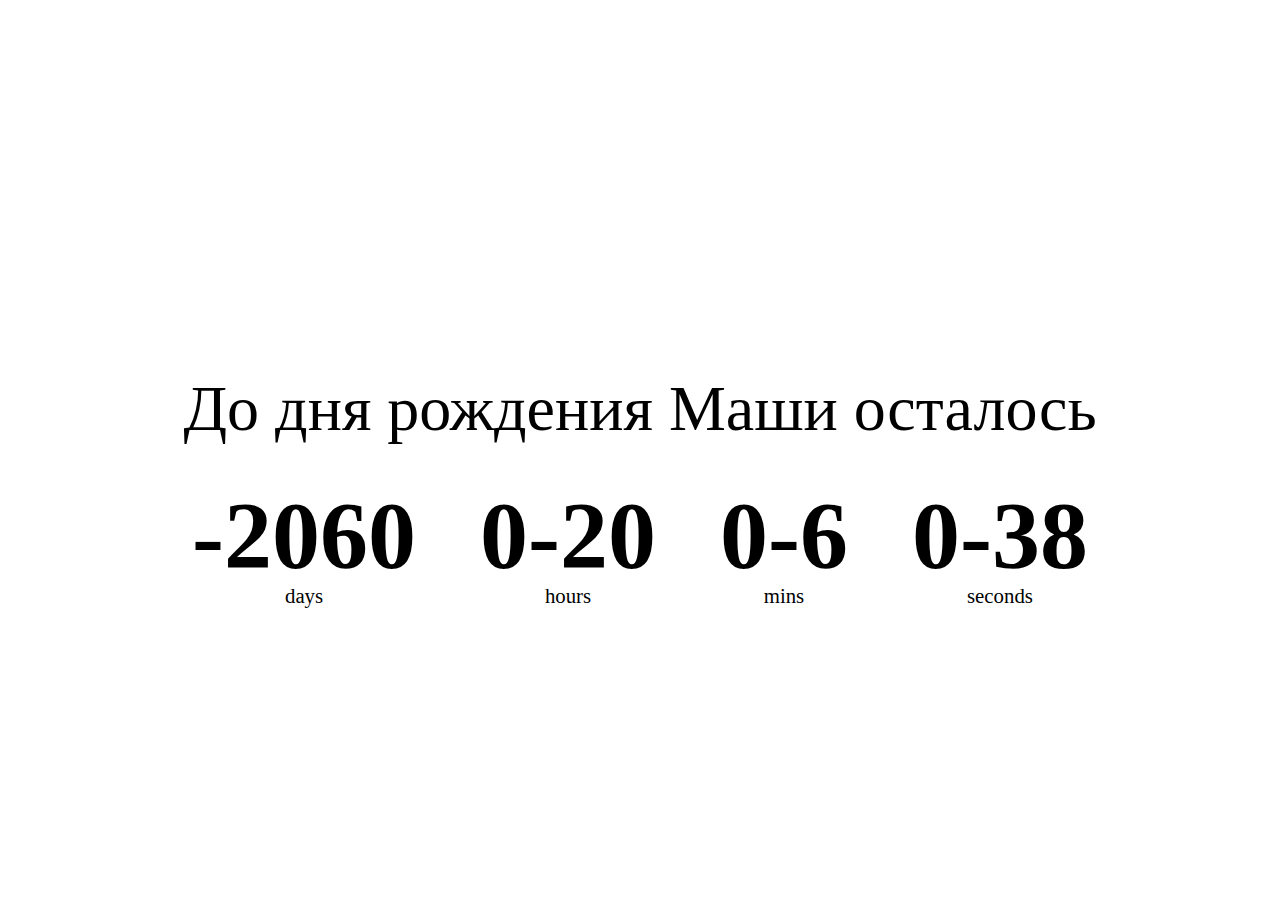
<file: countdown-timer/index.html>
<!doctype html>
<html lang="en">
  <head>
    <meta charset="utf-8">
    <meta name="viewport" content="width=device-width, initial-scale=1, shrink-to-fit=no">
    <meta name="description" content="">
    <meta name="author" content="Mark Otto, Jacob Thornton, and Bootstrap contributors">
    <meta name="generator" content="Jekyll v3.8.5">
    <title>Countdown Timer</title>

    <!-- Custom styles for this template -->
    <link href="style.css" rel="stylesheet">
  </head>
  <body>
    <h1>До дня рождения Маши осталось</h1>
    <div class="countdown-container">
      <div class="countdown-el days-c">
        <p class="big-text" id="days">0</p>
        <span>days</span>
      </div>
      <div class="countdown-el hours-c">
        <p class="big-text" id="hours">0</p>
        <span>hours</span>
      </div>
      <div class="countdown-el mins-c">
        <p class="big-text" id="mins">0</p>
        <span>mins</span>
      </div>
      <div class="countdown-el seconds-c">
        <p class="big-text" id="seconds">0</p>
        <span>seconds</span>
      </div>
    </div>
    <script src="https://code.jquery.com/jquery-3.3.1.slim.min.js" integrity="sha384-q8i/X+965DzO0rT7abK41JStQIAqVgRVzpbzo5smXKp4YfRvH+8abtTE1Pi6jizo" crossorigin="anonymous"></script>
    <script type="text/javascript" src="script.js"></script>
  </body>
</html>
</file>
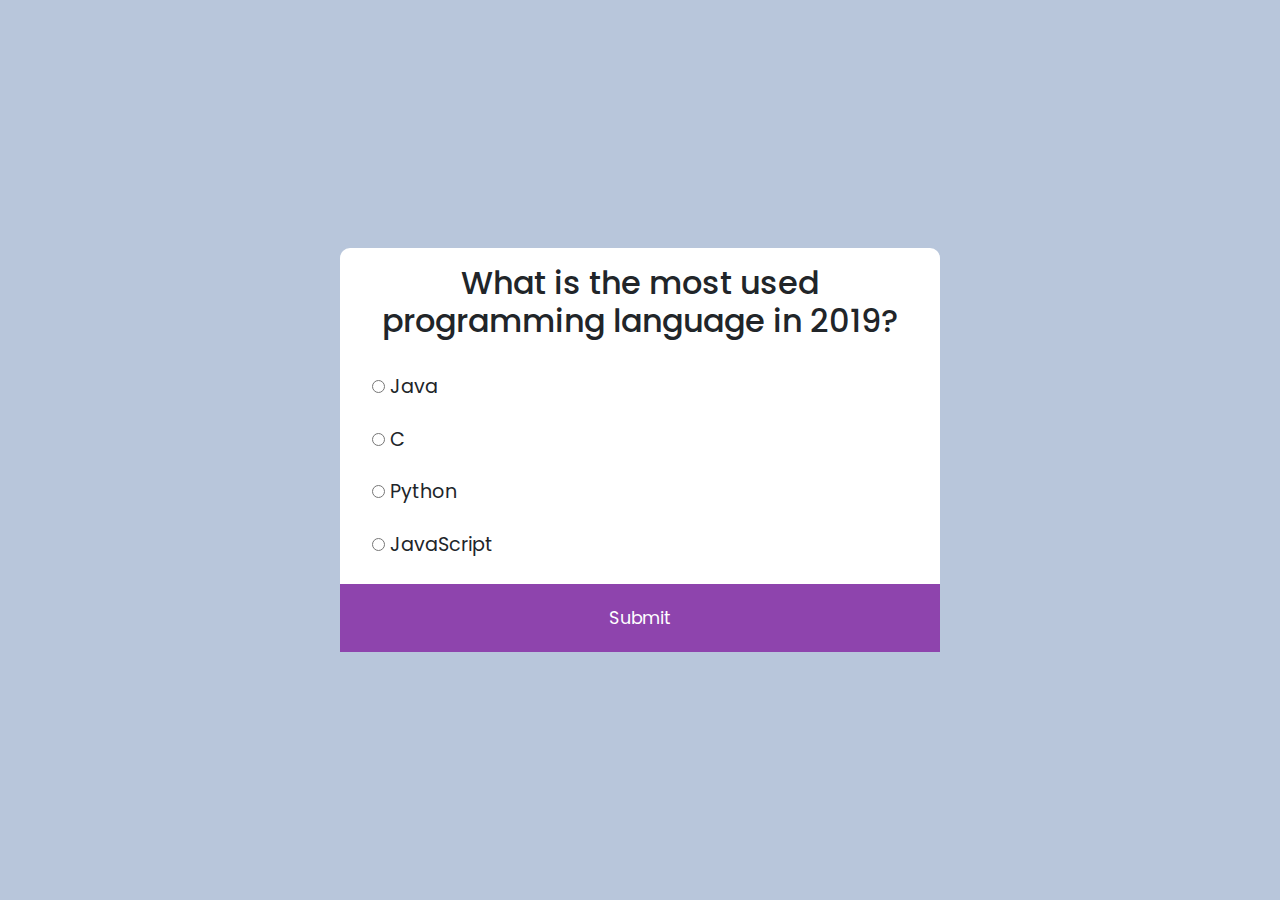
<file: quiz-app/index.html>
<!doctype html>
<html lang="en">
  <head>
    <meta charset="utf-8">
    <meta name="viewport" content="width=device-width, initial-scale=1, shrink-to-fit=no">
    <meta name="description" content="">
    <meta name="author" content="Mark Otto, Jacob Thornton, and Bootstrap contributors">
    <meta name="generator" content="Jekyll v3.8.5">
    <title>QUIZ APP</title>

    <!-- Bootstrap core CSS -->
    <link href="https://stackpath.bootstrapcdn.com/bootstrap/4.3.1/css/bootstrap.min.css" rel="stylesheet" integrity="sha384-ggOyR0iXCbMQv3Xipma34MD+dH/1fQ784/j6cY/iJTQUOhcWr7x9JvoRxT2MZw1T" crossorigin="anonymous">
    <link href="https://maxcdn.bootstrapcdn.com/font-awesome/4.6.3/css/font-awesome.min.css" crossorigin="anonymous">
    <!-- Custom styles for this template -->
    <link href="style.css" rel="stylesheet">
  </head>
  <body>
    <div id="quiz" class="quiz-container">
      <h2 class="quiz-question">Вопрос</h2>
      <ul>
        <li>
          <input 
            type="radio" 
            id="a" 
            name="answer"
            class="answer"
          >
          <label id="a_text" for="a">Question</label>
        </li>
        <li>
          <input 
          type="radio" 
          id="b" 
          name="answer"
          class="answer"
        >
          <label id="b_text" for="b">Question</label>
        </li>
        <li>
          <input 
          type="radio" 
          id="c" 
          name="answer"
          class="answer"
        >
          <label id="c_text" for="c">Question</label>
        </li>
        <li>
          <input 
          type="radio" 
          id="d" 
          name="answer"
          class="answer"
        >
          <label id="d_text" for="d">Question</label>
        </li>
      </ul>
      <div class="answer"></div>
      <button id="submit">Submit</button>
    </div>
    <script src="https://code.jquery.com/jquery-3.3.1.slim.min.js" integrity="sha384-q8i/X+965DzO0rT7abK41JStQIAqVgRVzpbzo5smXKp4YfRvH+8abtTE1Pi6jizo" crossorigin="anonymous"></script>
    <script type="text/javascript" src="script.js"></script>
  </body>
</html>
</file>
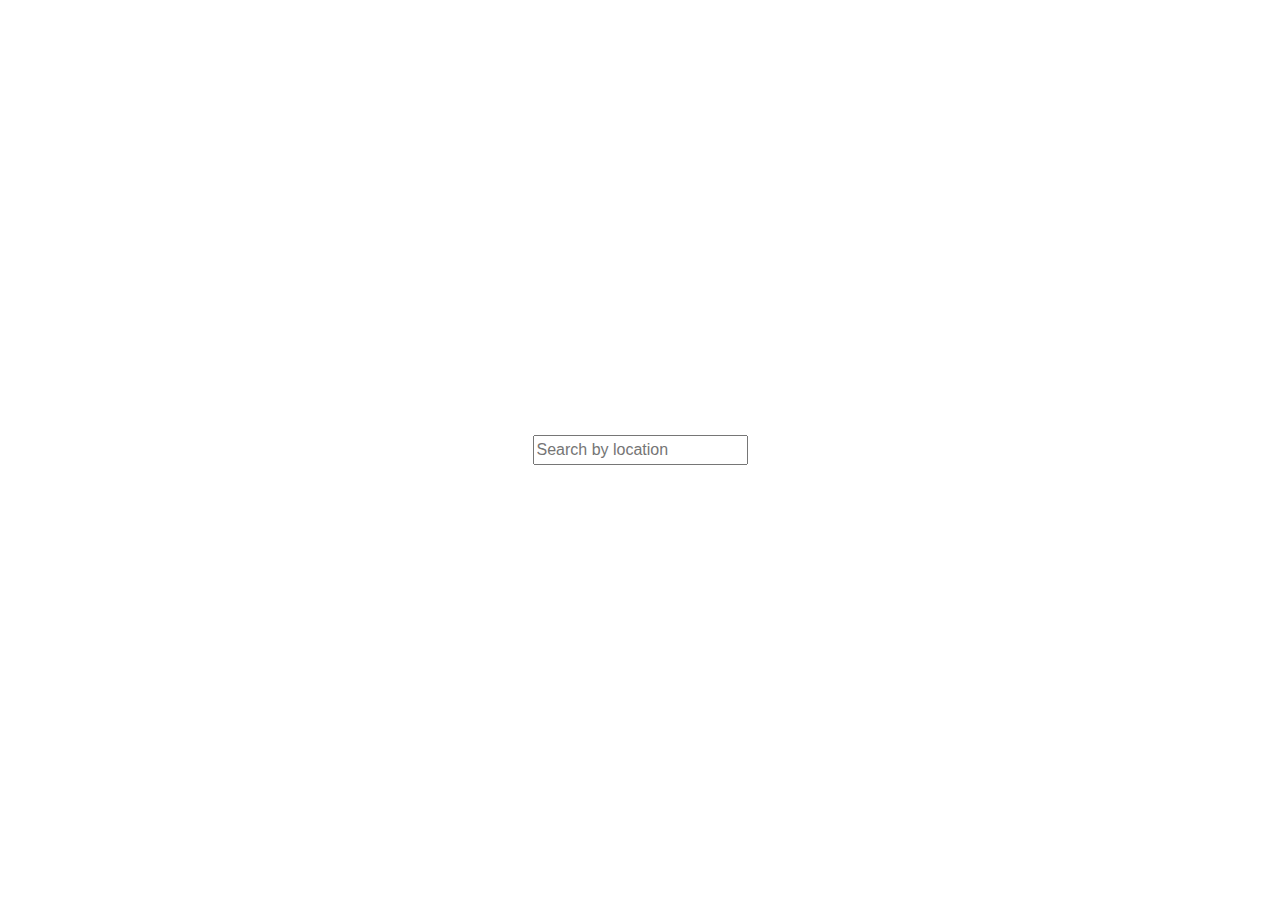
<file: weather-app/index.html>
<!doctype html>
<html lang="en">
  <head>
    <meta charset="utf-8">
    <meta name="viewport" content="width=device-width, initial-scale=1, shrink-to-fit=no">
    <meta name="description" content="">
    <meta name="author" content="Mark Otto, Jacob Thornton, and Bootstrap contributors">
    <meta name="generator" content="Jekyll v3.8.5">
    <title></title>

    <!-- Bootstrap core CSS -->
    <link href="https://stackpath.bootstrapcdn.com/bootstrap/4.3.1/css/bootstrap.min.css" rel="stylesheet" integrity="sha384-ggOyR0iXCbMQv3Xipma34MD+dH/1fQ784/j6cY/iJTQUOhcWr7x9JvoRxT2MZw1T" crossorigin="anonymous">
    <link href="https://maxcdn.bootstrapcdn.com/font-awesome/4.6.3/css/font-awesome.min.css" crossorigin="anonymous">
    <!-- Custom styles for this template -->
    <link href="style.css" rel="stylesheet">
    <!-- Заставляем дожидаться окончания загрузки -->
    <script src="script.js" defer></script>
  </head>
  <body>
    <div id="main">
      
      <form id="form" action="">
        <input
          type="text"
          id="search"
          placeholder="Search by location"
          autocomplete="off"
        />
      </form>
    </div>
  </body>
</html>
</file>
<file: countdown-timer/style.css>
*,*:before,*:after{box-sizing:border-box}

body{
    /* background-image: url("./assets/panda.jpg"); */
    background: #fff;
    background-size: cover;
    background-position: center center;
    margin: 0;
    min-height: 100vh;
    display: flex;
    flex-direction: column;
    align-items: center;
    justify-content: center;
}

h1{
    font-weight: normal;
    font-size: 4rem;
    margin-top: 5rem;
}

.countdown-container{
    display: flex;
}

.big-text{
    font-weight: bold;
    font-size: 6rem;
    line-height: 1;
    margin: 0 2rem;
}

.countdown-el{
    text-align: center;
}

.countdown-el span{
    font-size: 1.3rem;
}
</file>
<file: quiz-app/style.css>
@import url("https://fonts.googleapis.com/css2?family=Poppins:wght@200;400;600&display=swap");

*,*:before,*:after{box-sizing:border-box}

body{
    background-color: #b8c6db;
    display: flex;
    align-items: center;
    justify-content: center;
    margin: 0;
    min-height: 100vh;
    font-family: "Poppins", sans-serif;
}

.quiz-container{
    background-color: #fff;
    border-radius: 10px;
    box-shadow: 0 0 10px 5px rgba(0, 0, 0, 0,1);
    width: 600px;
    max-width: 100%;
}

.quiz-header{
    padding: 2rem;
}

h2 {
    padding: 1rem;
    text-align: center;
    margin: 0;
}

ul{
    list-style-type: none;
    padding: 0 2rem;
}

ul li {
    font-size: 1.2rem;
    margin: 1rem 0;
}

ul li label {
    cursor: pointer;
}

button {
    background-color: #8e44ad;
    border: none;
    color: white;
    cursor: pointer;
    display: block;
    font-family: inherit;
    font-size: 1.1rem;
    width: 100%;
    padding: 1.3rem;
}

button:hover {
    background-color: #732d91;
}

button:focus {
    background-color: #5e3370;
    outline: none;
}
</file>
<file: weather-app/style.css>
*,*:before,*:after{box-sizing:border-box}

body{
    display: flex;
    align-items: center;
    justify-content: center;
    margin: 0;
    min-height: 100vh;
}
</file>
